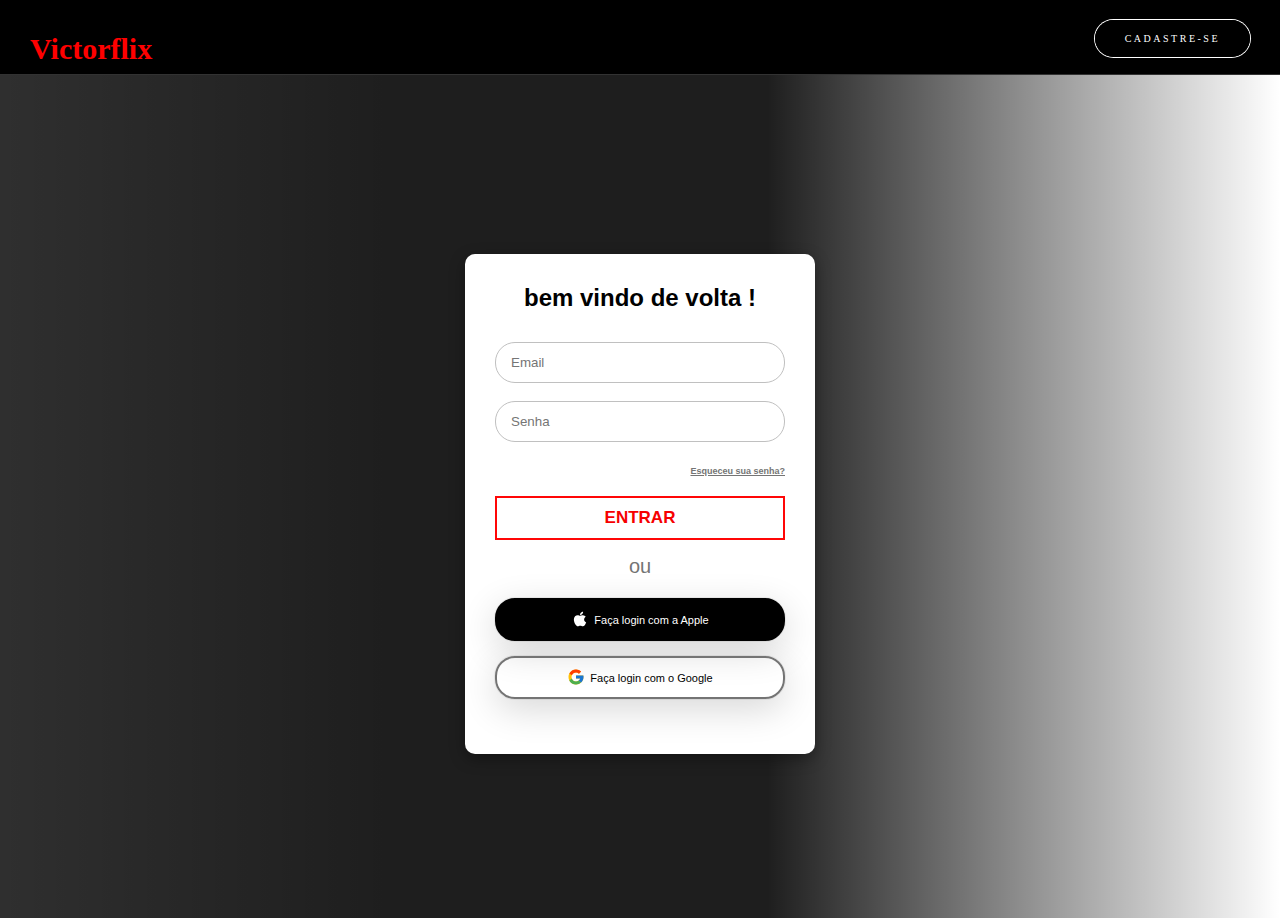
<file: login.html>
<!DOCTYPE html>
<html lang="BR-pt-20240226-popsignuptwoweeks-perspective_alpha_website_small">
<head>
    <meta charset="UTF-8">
    <link rel="preconnect" href="https://fonts.googleapis.com">
    <link rel="preconnect" href="https://fonts.gstatic.com" crossorigin>
    <link href="https://fonts.googleapis.com/css2?family=Rubik&family=Secular+One&display=swap" rel="stylesheet">

    <meta name="viewport" content="width=device-width, initial-scale=1.0">
    <link rel="stylesheet" href="src/styles/login.css">
    <link rel="stylesheet" href="src/styles/reset.css">
    <link rel="stylesheet" href="src/fontes/ChaletComprime.ttf">
    <title>Victorflix/login</title>
</head>
<body>
    <header class="cabecalho">
        <div class="logo">
            <a href="index.html"> <B>Victorflix</B> </a>        
        </div>
        <nav>
            <ul class="menu">
                <li>
                    <a href="registra.html" id="Registra">Cadastre-se</a>
                    <br>
                </li>
            </ul>
        </nav>
    </header>
    <main>S
        <div class="form-container">
            <p class="title">bem vindo de volta !</p>
            <form class="form">
              <input type="email" class="input" placeholder="Email">
              <input type="password" class="input" placeholder="Senha">
              <p class="page-link">
                <span class="page-link-label">Esqueceu sua senha?</span>
              </p>
              <button class="form-btn">Entrar</button>
            </form>
            <p class="sign-up-label">
              ou</span>
            </p>
            <div class="buttons-container">
              <div class="apple-login-button">
                <svg stroke="currentColor" fill="currentColor" stroke-width="0" class="apple-icon" viewBox="0 0 1024 1024" height="1em" width="1em" xmlns="http://www.w3.org/2000/svg">
                  <path d="M747.4 535.7c-.4-68.2 30.5-119.6 92.9-157.5-34.9-50-87.7-77.5-157.3-82.8-65.9-5.2-138 38.4-164.4 38.4-27.9 0-91.7-36.6-141.9-36.6C273.1 298.8 163 379.8 163 544.6c0 48.7 8.9 99 26.7 150.8 23.8 68.2 109.6 235.3 199.1 232.6 46.8-1.1 79.9-33.2 140.8-33.2 59.1 0 89.7 33.2 141.9 33.2 90.3-1.3 167.9-153.2 190.5-221.6-121.1-57.1-114.6-167.2-114.6-170.7zm-105.1-305c50.7-60.2 46.1-115 44.6-134.7-44.8 2.6-96.6 30.5-126.1 64.8-32.5 36.8-51.6 82.3-47.5 133.6 48.4 3.7 92.6-21.2 129-63.7z"></path>
                </svg>
                <span>Faça login com a Apple</span>
              </div>
              <div class="google-login-button">
                <svg stroke="currentColor" fill="currentColor" stroke-width="0" version="1.1" x="0px" y="0px" class="google-icon" viewBox="0 0 48 48" height="1em" width="1em" xmlns="http://www.w3.org/2000/svg">
                  <path fill="#FFC107" d="M43.611,20.083H42V20H24v8h11.303c-1.649,4.657-6.08,8-11.303,8c-6.627,0-12-5.373-12-12
          c0-6.627,5.373-12,12-12c3.059,0,5.842,1.154,7.961,3.039l5.657-5.657C34.046,6.053,29.268,4,24,4C12.955,4,4,12.955,4,24
          c0,11.045,8.955,20,20,20c11.045,0,20-8.955,20-20C44,22.659,43.862,21.35,43.611,20.083z"></path>
                  <path fill="#FF3D00" d="M6.306,14.691l6.571,4.819C14.655,15.108,18.961,12,24,12c3.059,0,5.842,1.154,7.961,3.039l5.657-5.657
          C34.046,6.053,29.268,4,24,4C16.318,4,9.656,8.337,6.306,14.691z"></path>
                  <path fill="#4CAF50" d="M24,44c5.166,0,9.86-1.977,13.409-5.192l-6.19-5.238C29.211,35.091,26.715,36,24,36
          c-5.202,0-9.619-3.317-11.283-7.946l-6.522,5.025C9.505,39.556,16.227,44,24,44z"></path>
                  <path fill="#1976D2" d="M43.611,20.083H42V20H24v8h11.303c-0.792,2.237-2.231,4.166-4.087,5.571
          c0.001-0.001,0.002-0.001,0.003-0.002l6.19,5.238C36.971,39.205,44,34,44,24C44,22.659,43.862,21.35,43.611,20.083z"></path>
                </svg>
                <span>Faça login com o Google</span>
              </div>
            </div>
          </div>
    </main>
</body>
</html>
</file>
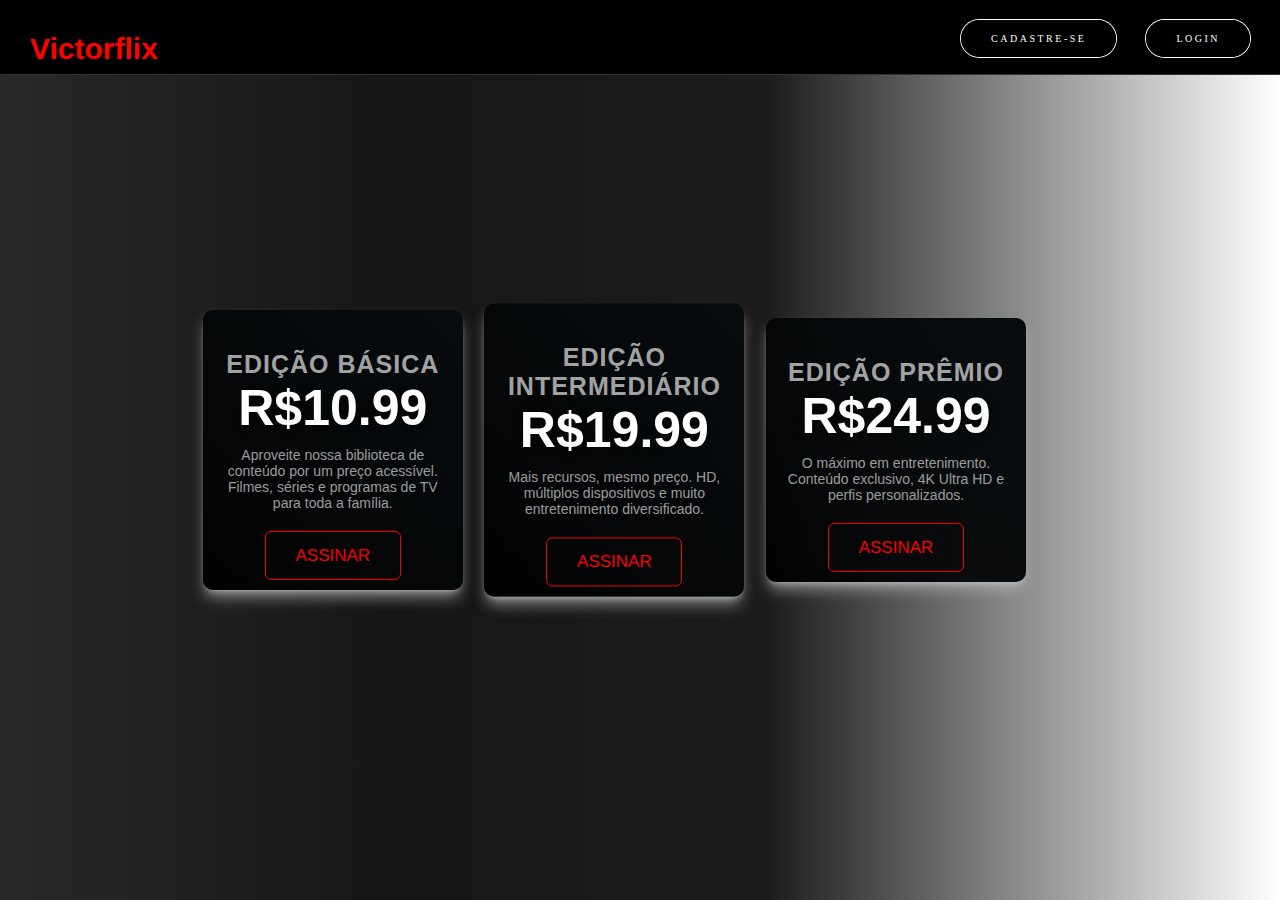
<file: planos.html>
<!DOCTYPE html>
<html lang="en">
<head>
    <meta charset="UTF-8">
    <meta name="viewport" content="width=device-width, initial-scale=1.0">
    <title>Victorflix</title>

    <link rel="preconnect" href="https://fonts.googleapis.com">
    <link rel="preconnect" href="https://fonts.gstatic.com" crossorigin>
    <link href="https://fonts.googleapis.com/css2?family=Rubik&family=Secular+One&display=swap" rel="stylesheet">


    <link rel="stylesheet" href="src/styles/planos.css">
    <link rel="stylesheet" href="src/styles/reset.css">
    <link rel="stylesheet" href="src/fontes/ChaletComprime.ttf">
</head>
<body>
    <header class="cabecalho">
        <div class="logo">
            <h1> <B>Victorflix</B> </h1>        
        </div>
        <nav>
            <ul class="menu">
                <li>
                    <a href="registra.html" id="Registra">Cadastre-se</a>
                </li>
                <li>
                    <a href="login.html" id="Login">Login</a>
                </li>
            </ul>
        </nav>
    </header>
    <main>
        <div>
        <div class="card">
            <div class="content">
              <div class="title">EDIÇÃO INTERMEDIÁRIO</div>
              <div class="price">R$19.99</div>
              <div class="description">Mais recursos, mesmo preço. HD, múltiplos dispositivos e muito entretenimento diversificado.</div>
            </div>
              <button class="btn ">
                Assinar
              </button>
        </div>

        <div class="card-2">
            <div class="content">
              <div class="title">EDIÇÃO PRÊMIO</div>
              <div class="price">R$24.99</div>
              <div class="description">O máximo em entretenimento. Conteúdo exclusivo, 4K Ultra HD e perfis personalizados.</div>
            </div>
              <button class="btn ">
                Assinar
              </button>
        </div>

        <div class="card-3">
            <div class="content">
              <div class="title">EDIÇÃO BÁSICA</div>
              <div class="price">R$10.99</div>
              <div class="description">Aproveite nossa biblioteca de conteúdo por um preço acessível. Filmes, séries e programas de TV para toda a família.</div>
            </div>
              <button class="btn ">
                Assinar
              </button>
        </div>
    </div>

    </main>
</body>
</html>
</file>
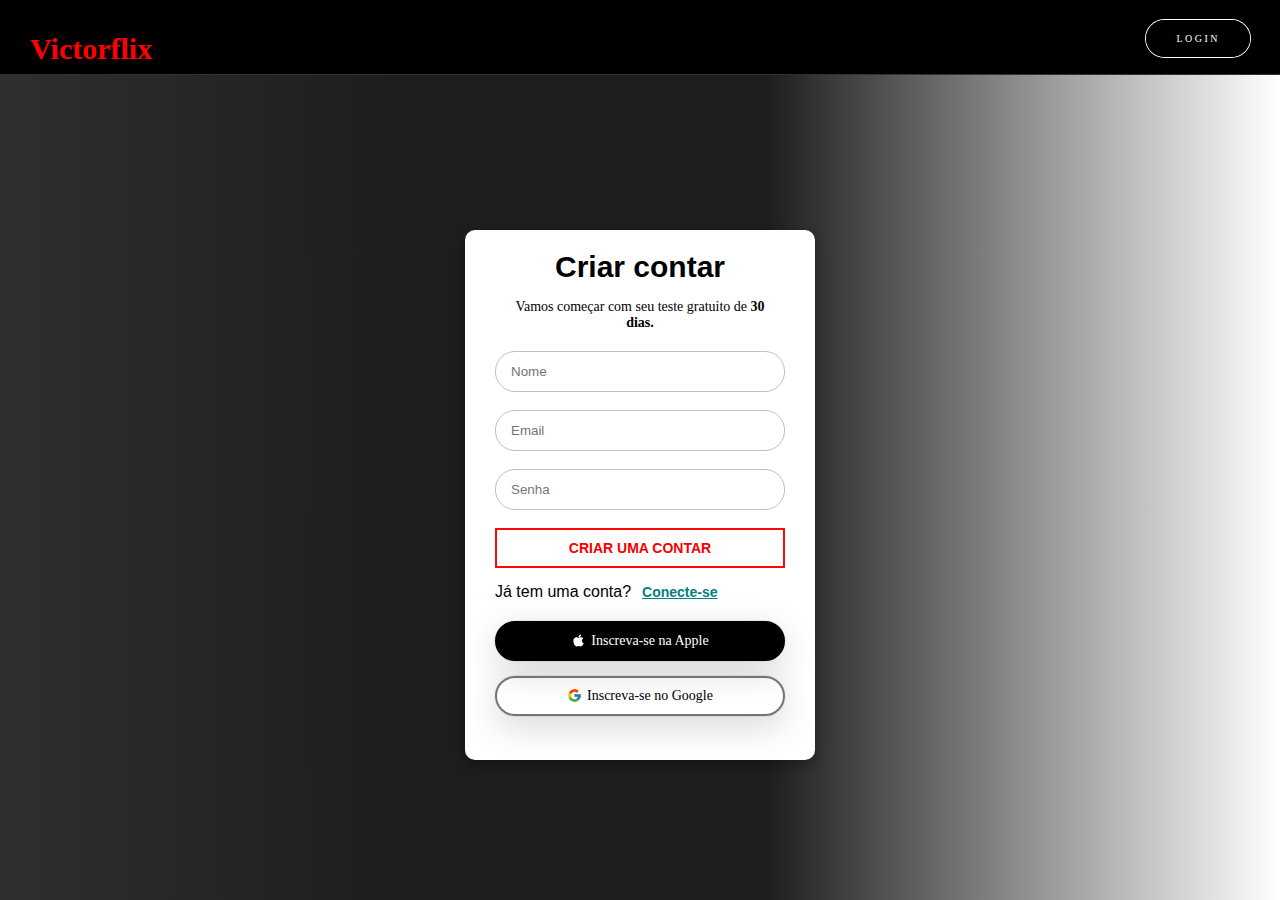
<file: registra.html>
<!DOCTYPE html>
<html lang="BR-pt-20240226-popsignuptwoweeks-perspective_alpha_website_small">
<head>
    <meta charset="UTF-8">
    <link rel="preconnect" href="https://fonts.googleapis.com">
    <link rel="preconnect" href="https://fonts.gstatic.com" crossorigin>
    <link href="https://fonts.googleapis.com/css2?family=Rubik&family=Secular+One&display=swap" rel="stylesheet">

    <meta name="viewport" content="width=device-width, initial-scale=1.0">
    <link rel="stylesheet" href="src/styles/registra.css">
    <link rel="stylesheet" href="src/styles/reset.css">
    <link rel="stylesheet" href="src/fontes/ChaletComprime.ttf">
    <title>Victorflix/REGISTRA</title>
</head>
<body>
    <header class="cabecalho">
        <div class="logo">
            <a href="index.html"> <B>Victorflix</B> </a>        
        </div>
        <nav>
            <ul class="menu">
                <li>
                    <a href="login.html" id="login">Login</a>
                    <br>
                </li>
            </ul>
        </nav>
    </header>
    <main>
        <div class="form-container">
            <p class="title">Criar contar</p>
            <p class="sub-title">Vamos começar com seu teste gratuito de <b>30 dias.</b></p>
            <form class="form">
              <input type="text" class="input" placeholder="Nome">
              <input type="email" class="input" placeholder="Email">
              <input type="password" class="input" placeholder="Senha">
              <button class="form-btn">Criar uma contar</button>
            </form>
            <p class="sign-up-label">
              Já tem uma conta?<span class="sign-up-link">Conecte-se</span>
            </p>
            <div class="buttons-container">
              <div class="apple-login-button">
                <svg stroke="currentColor" fill="currentColor" stroke-width="0" class="apple-icon" viewBox="0 0 1024 1024" height="1em" width="1em" xmlns="http://www.w3.org/2000/svg">
                  <path d="M747.4 535.7c-.4-68.2 30.5-119.6 92.9-157.5-34.9-50-87.7-77.5-157.3-82.8-65.9-5.2-138 38.4-164.4 38.4-27.9 0-91.7-36.6-141.9-36.6C273.1 298.8 163 379.8 163 544.6c0 48.7 8.9 99 26.7 150.8 23.8 68.2 109.6 235.3 199.1 232.6 46.8-1.1 79.9-33.2 140.8-33.2 59.1 0 89.7 33.2 141.9 33.2 90.3-1.3 167.9-153.2 190.5-221.6-121.1-57.1-114.6-167.2-114.6-170.7zm-105.1-305c50.7-60.2 46.1-115 44.6-134.7-44.8 2.6-96.6 30.5-126.1 64.8-32.5 36.8-51.6 82.3-47.5 133.6 48.4 3.7 92.6-21.2 129-63.7z"></path>
                </svg>
                <span>Inscreva-se na Apple</span>
              </div>
              <div class="google-login-button">
                <svg stroke="currentColor" fill="currentColor" stroke-width="0" version="1.1" x="0px" y="0px" class="google-icon" viewBox="0 0 48 48" height="1em" width="1em" xmlns="http://www.w3.org/2000/svg">
                  <path fill="#FFC107" d="M43.611,20.083H42V20H24v8h11.303c-1.649,4.657-6.08,8-11.303,8c-6.627,0-12-5.373-12-12
          c0-6.627,5.373-12,12-12c3.059,0,5.842,1.154,7.961,3.039l5.657-5.657C34.046,6.053,29.268,4,24,4C12.955,4,4,12.955,4,24
          c0,11.045,8.955,20,20,20c11.045,0,20-8.955,20-20C44,22.659,43.862,21.35,43.611,20.083z"></path>
                  <path fill="#FF3D00" d="M6.306,14.691l6.571,4.819C14.655,15.108,18.961,12,24,12c3.059,0,5.842,1.154,7.961,3.039l5.657-5.657
          C34.046,6.053,29.268,4,24,4C16.318,4,9.656,8.337,6.306,14.691z"></path>
                  <path fill="#4CAF50" d="M24,44c5.166,0,9.86-1.977,13.409-5.192l-6.19-5.238C29.211,35.091,26.715,36,24,36
          c-5.202,0-9.619-3.317-11.283-7.946l-6.522,5.025C9.505,39.556,16.227,44,24,44z"></path>
                  <path fill="#1976D2" d="M43.611,20.083H42V20H24v8h11.303c-0.792,2.237-2.231,4.166-4.087,5.571
          c0.001-0.001,0.002-0.001,0.003-0.002l6.19,5.238C36.971,39.205,44,34,44,24C44,22.659,43.862,21.35,43.611,20.083z"></path>
                </svg>
                <span>Inscreva-se no Google</span>
              </div>
            </div>
          </div>
    </main>    
</body>
</html>
</file>
<file: src/styles/login.css>
body {
    margin: 0;
    padding: 0;
    font-family: Arial, sans-serif;
    background: url('https://assets.nflxext.com/ffe/siteui/vlv3/93da5c27-be66-427c-8b72-5cb39d275279/76fcd07f-b171-49c7-8a77-6177ad5a6122/BR-pt-20240226-popsignuptwoweeks-perspective_alpha_website_small.jpg') no-repeat center center fixed;
    background-size: cover;
}
body::after {
    content: "";
    position: absolute;
    height: 100%;
    width: 100%;
    background: linear-gradient(90deg, rgba(0, 0, 0, 0.816), rgba(0, 0, 0, 0.882), rgba(0, 0, 0, 0.882)  60%, transparent 100%);
}

.cabecalho {
  height: 75px;
  display: flex;
  justify-content: space-between;
  align-items: center;
  padding: 0 30px;
  border-bottom: 1px solid #323232;
  position: fixed;
  width: 100%;
  background-color: #000000; 
  z-index: 999;
}

.cabecalho .logo a{
font-family: "ChaletComprime";
font-size: 30px;
text-decoration: none;
color: rgb(255, 0, 0);
height: 10px;
display: flex;
gap: 10px;
box-shadow: rgba(0, 0, 0, 0.989) 0px 30px 60px -12px inset, rgba(0, 0, 0, 0.931) 0px 18px 36px -18px inset;
}

.cabecalho .menu {
display: flex;
gap: 30px;
}

.cabecalho .menu #Registra {
font-family: "ChaletComprime";;
text-decoration: none;
padding: 1.3em 3em;
font-size: 10px;
text-transform: uppercase;
letter-spacing: 2.5px;
font-weight: 500;
color: #fefefe;
background-color: #000000;
border: none;
border-radius: 45px;
box-shadow: 0px 0px 0px 1px #ffffff; 
transition: all 0.3s ease 0s;
cursor: pointer;
outline: none;
}

.cabecalho .menu #Registra:hover {
background-color: #ff0000; 
box-shadow: 0px 15px 20px rgba(229, 46, 46, 0.994);
color: #fff;
transform: translateY(-7px);
}

.cabecalho .menu #Registra:active{
transform: translateY(-1px);
}


.form-container {
    width: 350px;
    height: 500px;
    background-color: #fff;
    box-shadow: rgba(0, 0, 0, 0.35) 0px 5px 15px;
    border-radius: 10px;
    box-sizing: border-box;
    padding: 20px 30px;
    position: absolute;
    top: 56%;
    left: 50%;
    transform: translate(-50%, -50%);
    z-index: 2;
  }
  
  .title {
    text-align: center;
    font-family: "Lucida Sans", "Lucida Sans Regular", "Lucida Grande",
          "Lucida Sans Unicode", Geneva, Verdana, sans-serif;
    margin: 10px 0 30px 0;
    font-size: 24px;
    font-weight: 800;
  }
  
  .form {
    width: 100%;
    display: flex;
    flex-direction: column;
    gap: 18px;
    margin-bottom: 15px;
  }
  
  .input {
    border-radius: 20px;
    border: 1px solid #c0c0c0;
    outline: 0 !important;
    box-sizing: border-box;
    padding: 12px 15px;
  }
  
  .page-link {
    text-decoration: underline;
    margin: 0;
    text-align: end;
    color: #747474;
    text-decoration-color: #747474;
  }
  
  .page-link-label {
    cursor: pointer;
    font-family: "Lucida Sans", "Lucida Sans Regular", "Lucida Grande",
          "Lucida Sans Unicode", Geneva, Verdana, sans-serif;
    font-size: 9px;
    font-weight: 700;
  }
  
  .page-link-label:hover {
    color: #000;
  }
  
  .form-btn {
    color: rgb(246, 0, 0);
    text-transform: uppercase;
    text-decoration: none;
    border: 2px solid rgb(255, 7, 7);
    padding: 10px 20px;
    font-size: 17px;
    font-weight: bold;
    background: transparent;
    position: relative;
    transition: all 1s;
    overflow: hidden;
  }
  .form-btn:hover {
    color: white;
  }
  
  .form-btn::before {
    content: '';
    position: absolute;
    height: 100%;
    width: 0%;
    top: 0;
    left: -40px;
    transform: skewX(45deg);
    background-color: rgb(255, 8, 8);
    z-index: -1;
    transition: all 1s;
  }
  
  .form-btn:hover::before {
    width: 160%;
  }
  
  .sign-up-label {
    margin: 0;
    text-align: center;
    font-size: 20px;
    color: #747474;
    font-family: "Lucida Sans", "Lucida Sans Regular", "Lucida Grande",
          "Lucida Sans Unicode", Geneva, Verdana, sans-serif;
  }
  

  
  .buttons-container {
    width: 100%;
    display: flex;
    flex-direction: column;
    justify-content: flex-start;
    margin-top: 20px;
    gap: 15px;
  }
  
  .apple-login-button,
  .google-login-button {
    border-radius: 20px;
    box-sizing: border-box;
    padding: 10px 15px;
    box-shadow: rgba(0, 0, 0, 0.16) 0px 10px 36px 0px,
          rgba(0, 0, 0, 0.06) 0px 0px 0px 1px;
    cursor: pointer;
    display: flex;
    justify-content: center;
    align-items: center;
    font-family: "Lucida Sans", "Lucida Sans Regular", "Lucida Grande",
          "Lucida Sans Unicode", Geneva, Verdana, sans-serif;
    font-size: 11px;
    gap: 5px;
  }
  
  .apple-login-button {
    background-color: #000;
    color: #fff;
    border: 2px solid #000;
  }
  
  .google-login-button {
    border: 2px solid #747474;
  }
  
  .apple-icon,
  .google-icon {
    font-size: 18px;
    margin-bottom: 1px;
  }
</file>
<file: src/styles/planos.css>
body {
    margin: 0;
    padding: 0;
    font-family: Arial, sans-serif;
    background: url('https://assets.nflxext.com/ffe/siteui/vlv3/93da5c27-be66-427c-8b72-5cb39d275279/76fcd07f-b171-49c7-8a77-6177ad5a6122/BR-pt-20240226-popsignuptwoweeks-perspective_alpha_website_small.jpg') no-repeat center center fixed;
    background-size: cover;
}
body::after {
    content: "";
    position: absolute;
    height: 100%;
    width: 100%;
    background: linear-gradient(90deg, rgba(0, 0, 0, 0.841), rgba(0, 0, 0, 0.915), rgba(0, 0, 0, 0.89)  60%, transparent 100%);
}



.cabecalho {
    height: 75px;
    display: flex;
    justify-content: space-between;
    align-items: center;
    padding: 0 30px;
    border-bottom: 1px solid #323232;
    position: fixed;
    width: 100%;
    background-color: #000000; 
    z-index: 999;
}

.cabecalho .logo {
    font-size: 15px;
    color: rgb(255, 0, 0);
    height: 10px;
    display: flex;
    gap: 10px;
    box-shadow: rgba(0, 0, 0, 0.989) 0px 30px 60px -12px inset, rgba(0, 0, 0, 0.931) 0px 18px 36px -18px inset;
}

.cabecalho .menu {
    display: flex;
    gap: 30px;
}

.cabecalho .menu #Registra,
.cabecalho .menu #Login {
    font-family: "ChaletComprime";
    font-size: 10px;
    text-decoration: none;
    padding: 1.3em 3em;
    text-transform: uppercase;
    letter-spacing: 2.5px;
    font-weight: 500;
    color: #fefefe;
    background-color: #000000;
    border: none;
    border-radius: 45px;
    box-shadow: 0px 0px 0px 1px #ffffff; 
    transition: all 0.3s ease 0s;
    cursor: pointer;
    outline: none;
}

.cabecalho .menu #Registra:hover,
.cabecalho .menu #Login:hover {
    background-color: #ff0000; 
    box-shadow: 0px 15px 20px rgba(229, 46, 46, 0.994);
    color: #fff;
    transform: translateY(-7px);
}

.cabecalho .menu #Registra:active,
.cabecalho .menu #Login:active {
    transform: translateY(-1px);
}

.card {
    display: flex;
    flex-direction: column;
    align-items: center;
    justify-content: space-around;
    width: 260px;
    padding: 10px 1px;
    margin: 0 auto;
    text-align: center;
    position: absolute; 
    top: 50%; 
    left: 48%;
    transform: translate(-50%, -50%); 
    cursor: pointer;
    box-shadow: 0 10px 15px -3px rgba(184, 184, 184, 0.681), 0 4px 6px -4px rgba(251, 251, 251, 0.746);
    border-radius: 10px;
    background-color: #000000;
    z-index: 4;
    background: linear-gradient(45deg, #000000ea 0%, #070c0f 100%);
}

.card-2{
    display: flex;
    flex-direction: column;
    align-items: center;
    justify-content: space-around;
    width: 260px;
    padding: 10px 1px;
    margin: 0 auto;
    text-align: center;
    position: absolute; 
    top: 50%; 
    left: 70%;
    transform: translate(-50%, -50%); 
    cursor: pointer;
    box-shadow: 0 10px 15px -3px rgba(184, 184, 184, 0.681), 0 4px 6px -4px rgba(251, 251, 251, 0.746);
    border-radius: 10px;
    background-color: #000000;
    z-index: 4;
    background: linear-gradient(45deg, #000000ea 0%, #070c0f 100%);
}

.card-3{
    display: flex;
    flex-direction: column;
    align-items: center;
    justify-content: space-around;
    width: 260px;
    padding: 10px 1px;
    margin: 0 auto;
    text-align: center;
    position: absolute; 
    top: 50%; 
    left: 26%;
    transform: translate(-50%, -50%); 
    cursor: pointer;
    box-shadow: 0 10px 15px -3px rgba(184, 184, 184, 0.681), 0 4px 6px -4px rgba(251, 251, 251, 0.746);
    border-radius: 10px;
    background-color: #000000;
    z-index: 4;
    background: linear-gradient(45deg, #000000ea 0%, #070c0f 100%);
}


.content {
    padding: 20px;
}

.content .price {
    color: white;
    font-weight: 800;
    font-size: 50px;
    text-shadow: 0px 0px 10px rgba(0, 0, 0, 0.42);
  }
  
  .content .description {
    color: rgba(255, 255, 255, 0.6);
    margin-top: 10px;
    font-size: 14px;
  }
  
  .content .title {
    font-weight: 800;
    text-transform: uppercase;
    color: rgba(255, 255, 255, 0.64);
    margin-top: 10px;
    font-size: 25px;
    letter-spacing: 1px;
  }

    .btn {
        --color: #f80000;
        --color2: rgb(247, 247, 247);
        padding: 0.8em 1.75em;
        background-color: transparent;
        border-radius: 6px;
        border: .3px solid var(--color);
        transition: .5s;
        position: relative;
        overflow: hidden;
        cursor: pointer;
        z-index: 1;
        font-weight: 300;
        font-size: 17px;
        font-family: 'Roboto', 'Segoe UI', sans-serif;
        text-transform: uppercase;
        color: var(--color);
       }
       
       .btn::after, .btn::before {
        content: '';
        display: block;
        height: 100%;
        width: 100%;
        transform: skew(90deg) translate(-50%, -50%);
        position: absolute;
        inset: 50%;
        left: 25%;
        z-index: -1;
        transition: .5s ease-out;
        background-color: var(--color);
       }
       
       .btn::before {
        top: -50%;
        left: -25%;
        transform: skew(90deg) rotate(180deg) translate(-50%, -50%);
       }
       
       .btn:hover::before {
        transform: skew(45deg) rotate(180deg) translate(-50%, -50%);
       }
       
       .btn:hover::after {
        transform: skew(45deg) translate(-50%, -50%);
       }
       
       .btn:hover {
        color: var(--color2);
       }
       
       .btn:active {
        filter: brightness(.7);
        transform: scale(.98);
       }
</file>
<file: src/styles/registra.css>
body {
    margin: 0;
    padding: 0;
    font-family: Arial, sans-serif;
    background: url('https://assets.nflxext.com/ffe/siteui/vlv3/93da5c27-be66-427c-8b72-5cb39d275279/76fcd07f-b171-49c7-8a77-6177ad5a6122/BR-pt-20240226-popsignuptwoweeks-perspective_alpha_website_small.jpg') no-repeat center center fixed;
    background-size: cover;
  }
  body::after {
    content: "";
    position: absolute;
    height: 100%;
    width: 100%;
    background: linear-gradient(90deg, rgba(0, 0, 0, 0.816), rgba(0, 0, 0, 0.882), rgba(0, 0, 0, 0.882)  60%, transparent 100%);
  }
  
  .cabecalho {
  height: 75px;
  display: flex;
  justify-content: space-between;
  align-items: center;
  padding: 0 30px;
  border-bottom: 1px solid #323232;
  position: fixed;
  width: 100%;
  background-color: #000000; 
  z-index: 999;
  }
  
  .cabecalho .logo a{
  font-family: "ChaletComprime";
  font-size: 30px;
  text-decoration: none;
  color: rgb(255, 0, 0);
  height: 10px;
  display: flex;
  gap: 10px;
  box-shadow: rgba(0, 0, 0, 0.989) 0px 30px 60px -12px inset, rgba(0, 0, 0, 0.931) 0px 18px 36px -18px inset;
  }
  
  .cabecalho .menu {
    display: flex;
    gap: 30px;
  }
  
  .cabecalho .menu #login {
    font-family: "ChaletComprime";;
    text-decoration: none;
    padding: 1.3em 3em;
    font-size: 10px;
    text-transform: uppercase;
    letter-spacing: 2.5px;
    font-weight: 500;
    color: #fefefe;
    background-color: #000000;
    border: none;
    border-radius: 45px;
    box-shadow: 0px 0px 0px 1px #ffffff; 
    transition: all 0.3s ease 0s;
    cursor: pointer;
    outline: none;
  }
  
  .cabecalho .menu #login:hover {
    background-color: #ff0000;
    box-shadow: 0px 15px 20px rgba(229, 46, 46, 0.994);
    color: #fff;
    transform: translateY(-7px);
  }
  
  .cabecalho .menu #login:active{
    transform: translateY(-1px);
  }
  
  .form-container {
    width: 350px;
    height: 530px;
    background-color: #fff;
    box-shadow: rgba(0, 0, 0, 0.35) 0px 5px 15px;
    border-radius: 10px;
    box-sizing: border-box;
    padding: 20px 30px;
    position: absolute;
    top: 55%;
    left: 50%;
    transform: translate(-50%, -50%);
    z-index: 2;
  }
    
    .title {
      text-align: center;
      font-family:"Lucida Sans", "Lucida Sans Regular", "Lucida Grande",
      "Lucida Sans Unicode", Geneva, Verdana, sans-serif;
      margin:0;
      font-size: 30px;
      font-weight: 800;
    }
    
    .sub-title {
      margin: 0;
      text-align: center;
      margin-bottom: 5px;
      font-size: 14px;
      font-family:"Chalet";
      padding: 15px;
    }
    
    .form {
      width: 100%;
      display: flex;
      flex-direction: column;
      gap: 18px;
      margin-bottom: 15px;
    }
    
    .input {
      border-radius: 20px;
      border: 1px solid #c0c0c0;
      outline: 0 !important;
      box-sizing: border-box;
      padding: 12px 15px;
    }
    
    .form-btn {
      color: rgb(246, 0, 0);
      text-transform: uppercase;
      text-decoration: none;
      border: 2px solid rgb(255, 7, 7);
      padding: 10px 20px;
      font-size: 14px;
      font-weight: bold;
      background: transparent;
      position: relative;
      transition: all 1s;
      overflow: hidden;
    }
    .form-btn:hover {
      color: white;
    }
    
    .form-btn::before {
      content: '';
      position: absolute;
      height: 100%;
      width: 0%;
      top: 0;
      left: -40px;
      transform: skewX(45deg);
      background-color: rgb(255, 8, 8);
      z-index: -1;
      transition: all 1s;
    }
    
    .form-btn:hover::before {
      width: 160%;
    }
    
    .sign-up-link {
      margin-left: 1px;
      font-size: 14px;
      text-decoration: underline;
      text-decoration-color: teal;
      color: teal;
      cursor: pointer;
      font-weight: 800;
      padding: 10px;
    }
    
    .buttons-container {
      width: 100%;
      display: flex;
      flex-direction: column;
      justify-content: flex-start;
      margin-top: 20px;
      gap: 15px;
    }
    
    .apple-login-button,
        .google-login-button {
      border-radius: 20px;
      box-sizing: border-box;
      padding: 10px 15px;
      box-shadow: rgba(0, 0, 0, 0.16) 0px 10px 36px 0px,
            rgba(0, 0, 0, 0.06) 0px 0px 0px 1px;
      cursor: pointer;
      display: flex;
      justify-content: center;
      align-items: center;
      font-family: "ChaletComprime";
      font-size: 14px;
      gap: 5px;
    }
    
    .apple-login-button {
      background-color: #000;
      color: #fff;
      border: 2px solid #000;
    }
    
    .google-login-button {
      border: 2px solid #747474;
    }
    
    .apple-icon,
        .google-icon {
      font-size: 15px;
      margin-bottom: 1px;
    }
</file>
